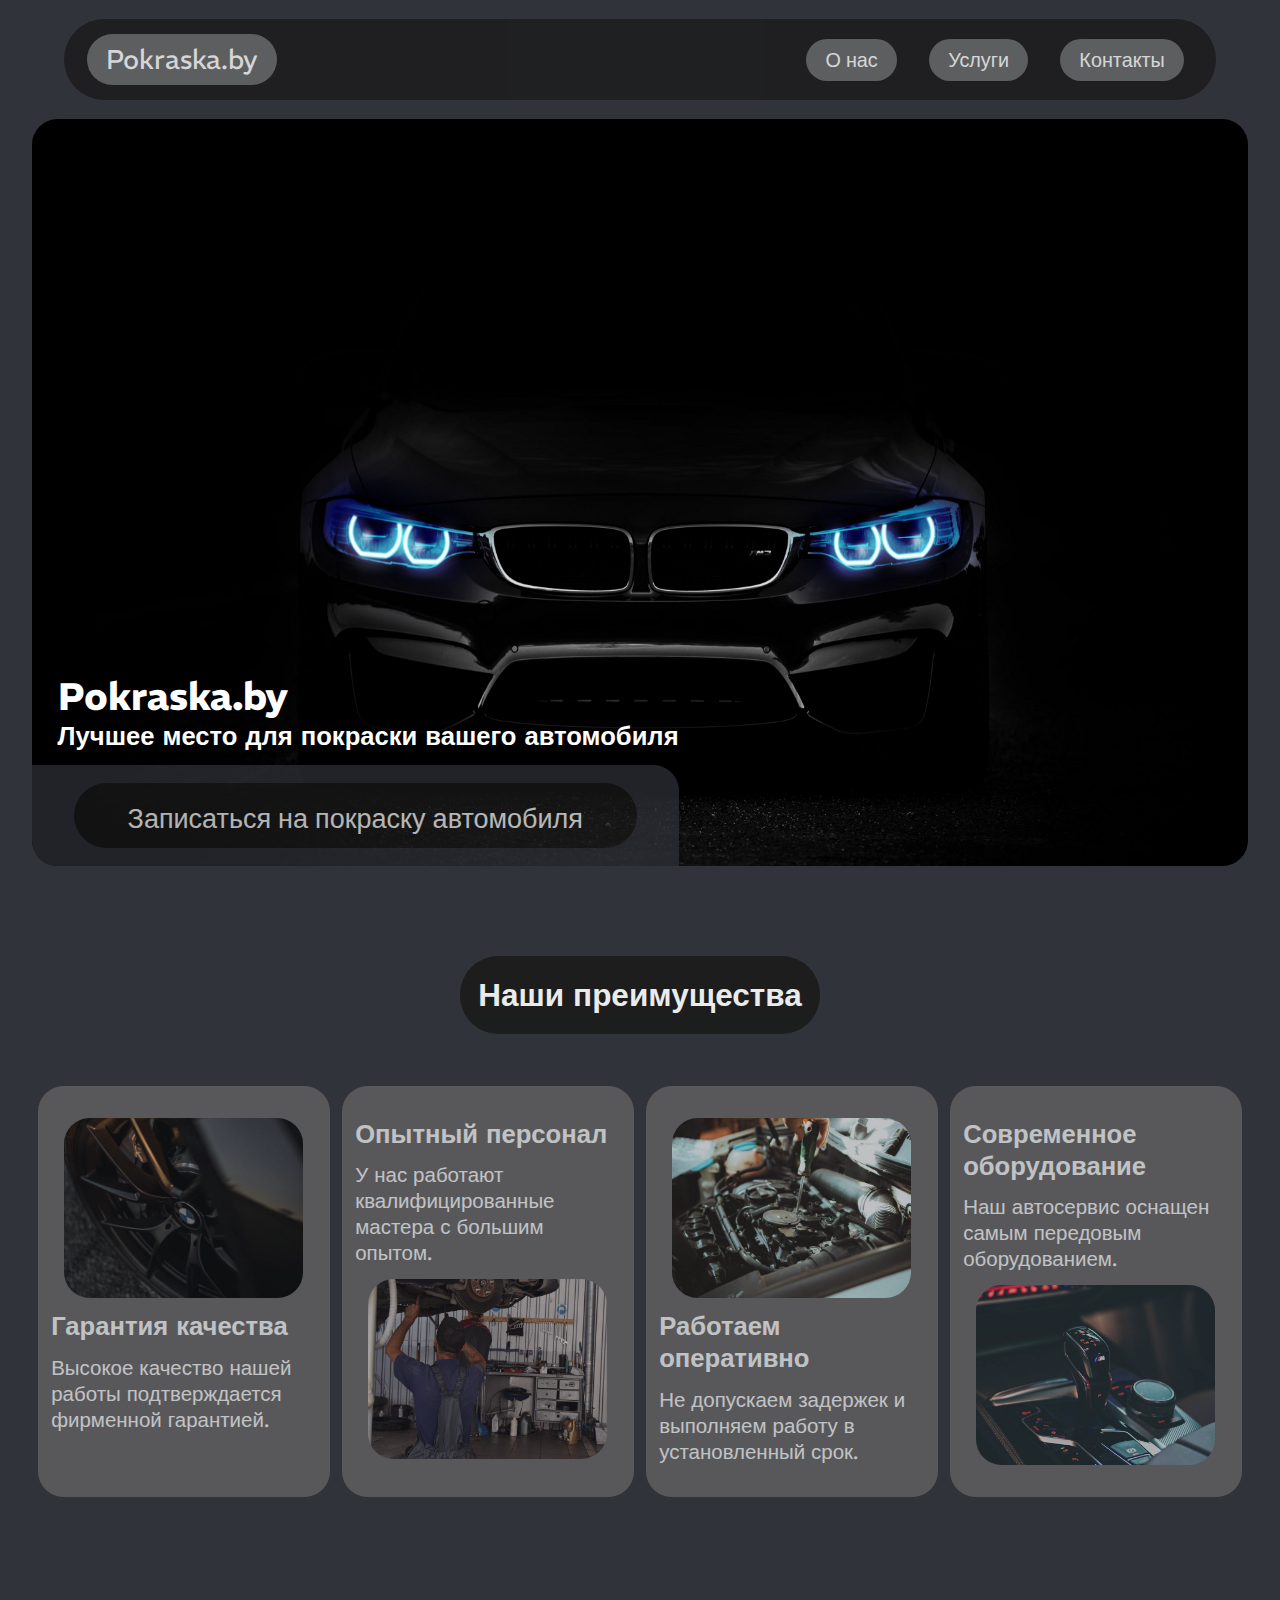
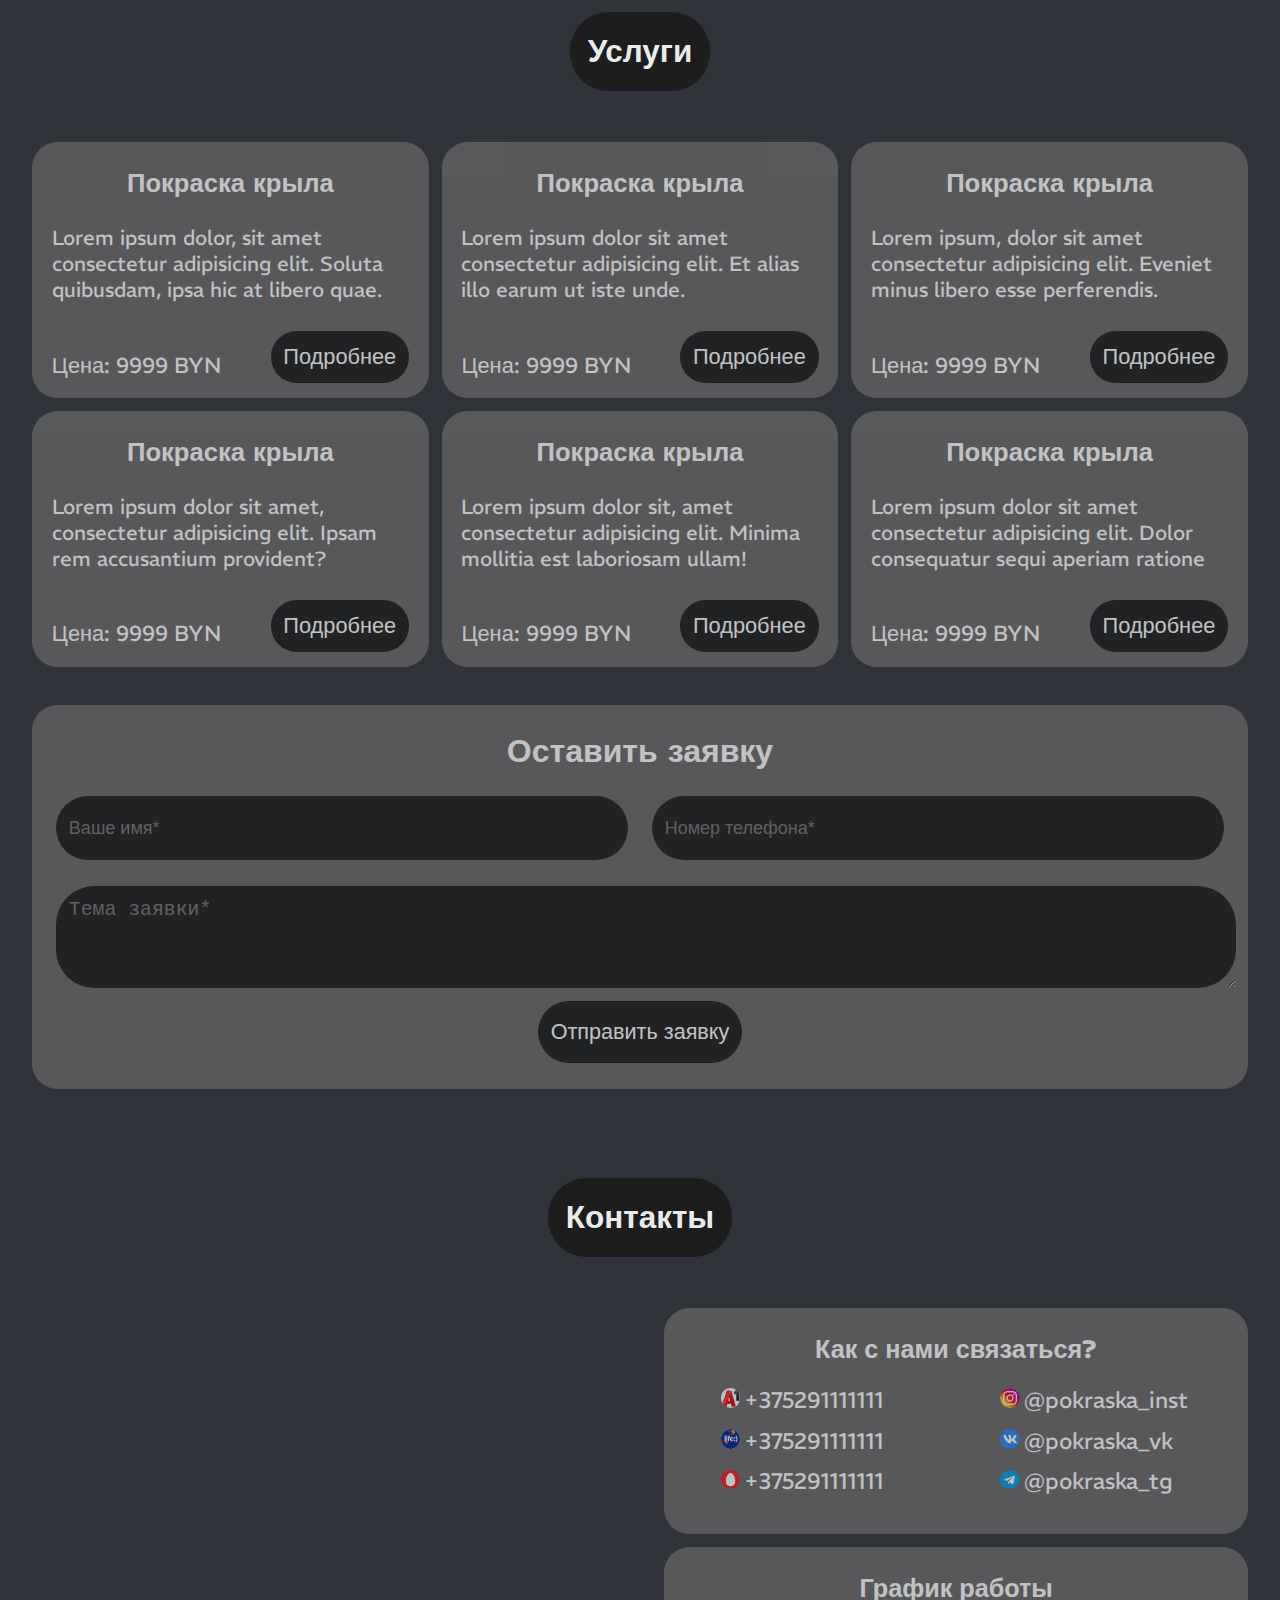
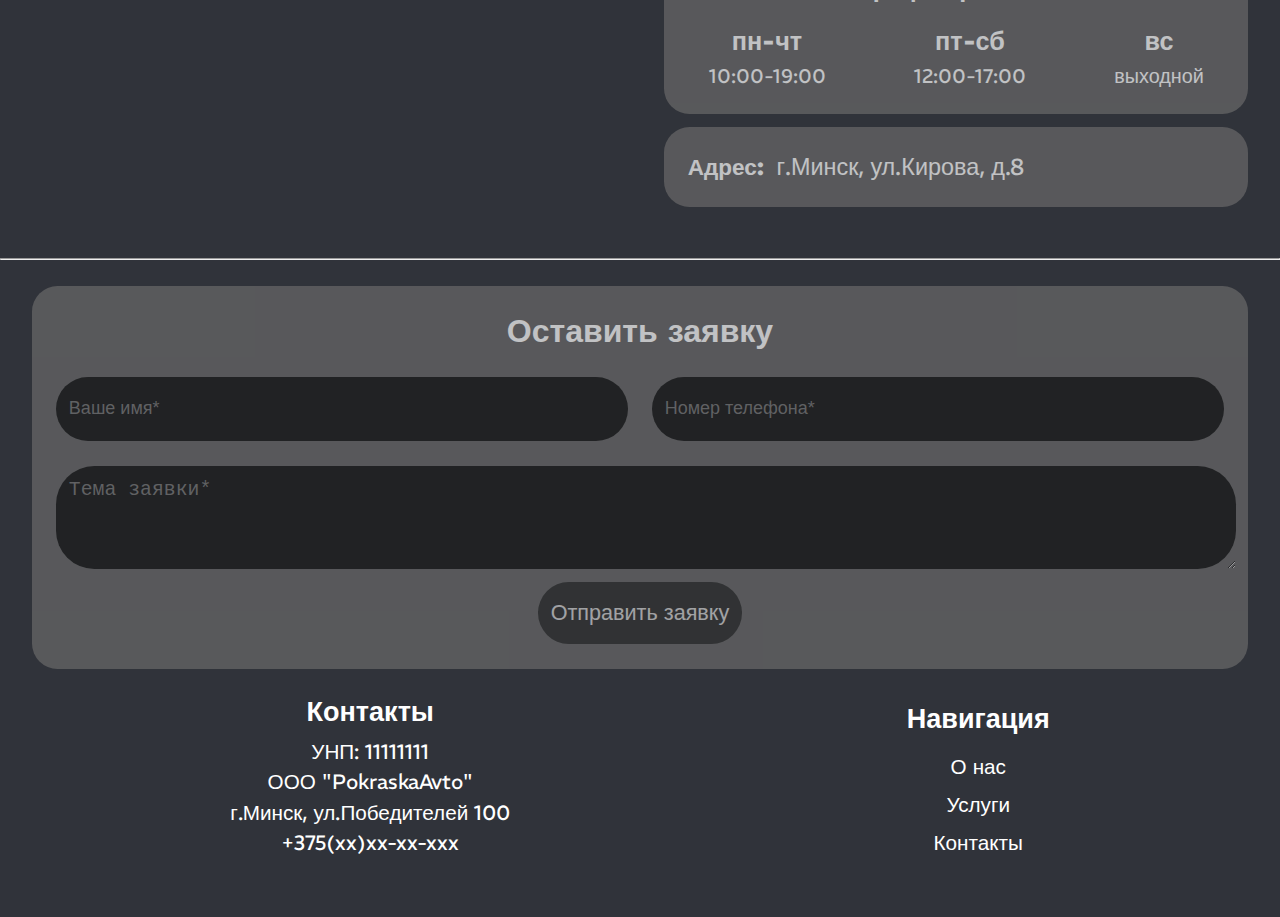
<file: docs/index.html>
<html lang="en">
<head>
    <meta charset="UTF-8">
    <meta name="viewport" content="width=device-width" content="height=device-height" initial-scale=1.0>
    <title>Покраска авто Минск</title>
    <link rel="stylesheet" href="style.css">
    <link rel="preconnect" href="https://fonts.googleapis.com">
<link rel="preconnect" href="https://fonts.gstatic.com" crossorigin>
<link href="https://fonts.googleapis.com/css2?family=REM:ital,wght@0,100..900;1,100..900&display=swap" rel="stylesheet">
</head>
<body>
    <header>
        <div id="header-container">
            <div id="header-setting-container">
                <span id="logo">Pokraska.by</span>
                <span class="set"><a href="#onas">О нас</a></span>
                <span class="set"><a href="#servic">Услуги</a></span>
                <span class="set"><a href="#cont">Контакты</a></span>
                <div id="but-more"><button type="button" id="more"><img src="photo/more.png"></button></div>
            </div>
        </div>
    </header>
    <div id="main-photo">
        <span>
            <h1>Pokraska.by</h1>
            <h3>Лучшее место для покраски вашего автомобиля</h3>
            <div>
                <a href="#">Записаться на покраску автомобиля</a>
            </div>
        </span>
    </div>
    <div id="main-container">
        <h2><a name="onas"></a>Наши преимущества</h2>
        <div id="advantages">
            <span class="top">
                <div>
                    <img src="photo/set1.jpg">
                    <h4>Гарантия качества</h4>
                    <p>Высокое качество нашей работы подтверждается фирменной гарантией.</p>
                </div>
            </span>
            <span class="under">
                <div>
                    <h4>Опытный персонал</h4>
                    <p>У нас работают квалифицированные мастера с большим опытом.</p>
                    <img src="photo/set2.jpg">
                </div>
            </span>
            <span class="top">
                <div>
                    <img src="photo/set3.jpg">
                    <h4>Работаем оперативно</h4>
                    <p>Не допускаем задержек и выполняем работу в установленный срок.</p>
                </div>
            </span>
            <span class="under">
                <div>
                    <h4>Современное оборудование</h4>
                    <p>Наш автосервис оснащен самым передовым оборудованием.</p>
                    <img src="photo/set4.jpg">
                </div>
            </span>
        </div>
        <h2><a name="servic"></a>Услуги</h2>
        <div id="services">
            <div class="container-services">
                <h6>Покраска крыла</h6>
                <div class="external">
                    <span>Lorem ipsum dolor, sit amet consectetur adipisicing elit. Soluta quibusdam, ipsa hic at libero quae.</span>
                    <div class="interior">
                        <p>Цена: 9999 BYN</p>
                        <button type="button">Подробнее</button>
                    </div>
                </div>
            </div>
            <div class="container-services">
                <h6>Покраска крыла</h6>
                <div class="external">
                    <span>Lorem ipsum dolor sit amet consectetur adipisicing elit. Et alias illo earum ut iste unde.</span>
                    <div class="interior">
                        <p>Цена: 9999 BYN</p>
                        <button type="button">Подробнее</button>
                    </div>
                </div>
            </div>
            <div class="container-services">
                <h6>Покраска крыла</h6>
                <div class="external">
                    <span>Lorem ipsum, dolor sit amet consectetur adipisicing elit. Eveniet minus libero esse perferendis.</span>
                    <div class="interior">
                        <p>Цена: 9999 BYN</p>
                        <button type="button">Подробнее</button>
                    </div>
                </div>
            </div>
            <div class="container-services">
                <h6>Покраска крыла</h6>
                <div class="external">
                    <span>Lorem ipsum dolor sit amet, consectetur adipisicing elit. Ipsam rem accusantium provident?</span>
                    <div class="interior">
                        <p>Цена: 9999 BYN</p>
                        <button type="button">Подробнее</button>
                    </div>
                </div>
            </div>
            <div class="container-services">
                <h6>Покраска крыла</h6>
                <div class="external">
                    <span>Lorem ipsum dolor sit, amet consectetur adipisicing elit. Minima mollitia est laboriosam ullam!</span>
                    <div class="interior">
                        <p>Цена: 9999 BYN</p>
                        <button type="button">Подробнее</button>
                    </div>
                </div>
            </div>
            <div class="container-services">
                <h6>Покраска крыла</h6>
                <div class="external">
                    <span>Lorem ipsum dolor sit amet consectetur adipisicing elit. Dolor consequatur sequi aperiam ratione</span>
                    <div class="interior">
                        <p>Цена: 9999 BYN</p>
                        <button type="button">Подробнее</button>
                    </div>
                </div>
            </div>
        </div>
        <div class="zapros">
            <span class="anketa">
                <h5>Оставить заявку</h5>
                <div class="container-anketa">
                    <input type="text" placeholder="Ваше имя*" name="">
                    <input type="tel" placeholder="Номер телефона*" name="">
                    <textarea name="" rows="3" placeholder="Тема заявки*"></textarea>
                    <button type="submit">Отправить заявку</button>
                </div>
            </span>
        </div>
        <h2><a name="cont"></a>Контакты</h2>
        <div id="contacts">
            <iframe src="https://www.google.com/maps/embed?pb=!1m18!1m12!1m3!1d7908.04919198894!2d27.557595294533236!3d53.89483371163342!2m3!1f0!2f0!3f0!3m2!1i1024!2i768!4f13.1!3m3!1m2!1s0x46dbcfc360da48c9%3A0x903c79016f027b8!2z0J3QsNGG0YvRj9C90LDQu9GM0L3RiyDQkNC70ZbQvNC_0ZbQudGB0LrRliDRgdGC0LDQtNGL0ZHQvSDQlNGL0L3QsNC80LA!5e0!3m2!1sru!2sby!4v1731165059250!5m2!1sru!2sby" style="border:0;" allowfullscreen="" loading="lazy" referrerpolicy="no-referrer-when-downgrade"></iframe>
            <div id="conatiner-main-contacts">
                <div id="main-contacts">
                    <h6 >Как с нами связаться?</h6>
                    <div id="mini-container-main-contacts">
                        <div class="cont">
                            <div><img src="photo/a1.png"><a href="tel:375291111111">+375291111111</a></div>
                            <div><img src="photo/life.jpg"><a href="tel:375291111111">+375291111111</a></div>
                            <div><img src="photo/mts.png"><a href="tel:375291111111">+375291111111</a></div>
                        </div>
                        <div class="cont">
                            <div><a href="https://www.instagram.com" target="blank"><img src="photo/inst.png">@pokraska_inst</a></div>
                            <div><a href="https://www.vk.com" target="blank"><img src="photo/vk.png">@pokraska_vk</a></div>
                            <div><a href="https://www.telegram.com" target="blank"><img src="photo/tg.png">@pokraska_tg</a></div>
                        </div>
                    </div>
                </div>
                <div id="main-grafic">
                    <h6>График работы</h6>
                    <div id="container-grafic">
                        <div>
                            <h6>пн-чт</h6>
                            <p>10:00-19:00</p>
                        </div>
                        <div>
                            <h6>пт-сб</h6>
                            <p>12:00-17:00</p>
                        </div>
                        <div>
                            <h6>вс</h6>
                            <p>выходной</p>
                        </div>
                    </div>
                </div>
                <div id="container-adres">
                    <div id="mini-container-adres">
                        <h6>Адрес:</h6>
                        <p>г.Минск, ул.Кирова, д.8</p>
                    </div>
                </div>
            </div>
        </div>
    </div>
    <footer>
        <hr>
        <div id="container-footer">
                <div class="zapros">
                    <span class="anketa">
                        <h5>Оставить заявку</h5>
                        <div class="container-anketa">
                            <input type="text" placeholder="Ваше имя*" name="">
                            <input type="tel" placeholder="Номер телефона*" name="">
                            <textarea name="" rows="3" placeholder="Тема заявки*"></textarea>
                            <button type="submit">Отправить заявку</button>
                        </div>
                    </span>
                </div>
                <div id="container-under-footer">
                    <span>
                        <h5>Контакты</h5>
                        <p>УНП: 11111111</p>
                        <p>ООО "PokraskaAvto"</p>
                        <p><a href="">г.Минск, ул.Победителей 100</a></p>
                        <p><a href="tel:+375111111111">+375(xx)xx-xx-xxx</a></p>
                    </span>
                    <span>
                        <h5>Навигация</h5>
                        <p><a href="#onas">О нас</a></p>
                        <p><a href="#servic">Услуги</a></p>
                        <p><a href="#cont">Контакты</a></p>
                    </span>
                </div>
        </div>
    </footer>
</body>
</html>
</file>
<file: docs/style.css>
* { 
    margin: auto;
    padding: auto;
    color: white;
}
body { 
    z-index: 1;
    background-color: #30333A;
    min-width: 320px;
    font-family: "REM", sans-serif;
    font-optical-sizing: auto;
    font-weight: normal;
    font-style: normal;
}
a { 
    text-decoration: none;
    color: white;
    
}
/* header */
#header-container {
    margin-top: 1.5vmax;
    margin-bottom: 1.5vmax;
    width: 90vw;
    height: 9vh;
}
#header-setting-container {
    display: flex;
    justify-content: flex-end;
    align-items: center;
    height: 100%;
    width: 100%;
    background-color: #1b1b1b;
    opacity: 0.8;
    border-radius: 4vmax;
}
#header-setting-container span {
    margin-left: 0;
    margin-right: 0;
    padding: 0.7vmax 1.5vmax;
    background-color: #696969;
    border-radius: 4vmax;
}
#header-setting-container #logo {
    margin-right: auto;
    margin-left: 2.5vmin;
    font-size: 3vh;
}
#header-setting-container .set {
    margin-right: 2.5vmax;
    font-size: 2.2vh;
}
#but-more {
    display: none;
}
/* main page*/
#main-photo {
    width: 95vw;
    height: 83vmin;
    background-image: url(photo/mainphoto.jpg);
    background-color: black;
    background-size: 100% 100%;
    background-repeat: no-repeat;
    border-radius: 2vmax;
    display: flex;
    align-items: flex-end;
}
#main-photo span { 
    margin: 0;
    background: none;
    width: auto;
    height: auto;
    display: flex;
    justify-content: flex-start;
    flex-direction: column;
}
h1 , h3 { 
    background: none;
    width: 100%;
    font-size: 2vmax;
    margin-left: 2vmax;
}
h1 { 
    font-size: 3vmax;
}
#main-photo div { 
    display: flex;
    background-color: #30333A;
    opacity: 0.7;
    border-radius: 0 2vmax 0 2vmax;
    width: auto;
    height: auto;
    padding: 2vh 0;
    margin-top: 1vmax;
    margin-left: 0;
    margin-right: 0;
}
#main-photo div a { 
    background-color: #1b1b1b;
    padding: 1.5vmax 6vmin;
    border-radius: 7.5vw;
    height: 3vh;
    width: auto;
    font-size: 3vh;
}

/* main advantages */
#main-container { 
    display: flex;
    flex-direction: column;
    width: 95vw;
    height: auto;
}
#main-container h2 {
    padding: 1.5vmax 2vmin;
    background-color: #1b1b1b;
    opacity: 0.9;
    border-radius: 3vmax;
    font-size: 3.5vh;
    margin-bottom: 4vmax;
    margin-top: 7vmax;
}
#main-container h2 a { 
    position: relative;
    bottom: 5vmax;
}
#advantages { 
    display: flex;
    width: 100%;
    height: auto;
    flex-wrap: wrap;
}
#advantages span {
    height: auto;
    width: 24%;
    height: auto;
    border-radius: 2vmax;
    background-color: #696969;
    opacity: 0.7;
    margin-top: 0;
    margin-bottom: 2vmax;
}
#advantages span div { 
    width: 91%;
    height: auto;
    margin: 0;
    margin-left: auto;
    margin-right: auto;
    margin-top: 2vmax;
    margin-bottom: 2vmax;
    display: flex;
    justify-content: space-between;
    flex-direction: column;
}
#advantages span h4 { 
    font-size: 2vmax;
    margin: 0;
    margin: 0.5vmax 0;
    max-width: 100%;
}
#advantages span p { 
    font-size: 1.6vmax;
    margin: 0.5vmax 0;
}
#advantages img { 
    height: 20vmin;
    max-height: 40%;
    width: 90%;
    border-radius: 2vmax;
    object-fit: cover;
    margin-left: auto;
    margin-right: auto;
    margin: auto auto;
    margin-top: 0.5vmax;
    margin-bottom: 0.5vmax;
}
/* main services */

#services { 
    width: 100%;
    height: auto;
    display: flex;
    justify-content: space-between;
    flex-wrap: wrap;
}
.container-services {
    display: inline;
    width: 31vw;
    height: 20vmax;
    border-radius: 2vmax;
    background-color: #696969;
    opacity: 0.7;
    margin: 0;
    margin-bottom: 1vmax;
}
.container-services h6 {
    font-size: 2vmax;
    padding-top: 2vmax;
    padding-bottom: 1vmax;
    border-radius: 1vmax;
    text-align: center;
}
.container-services .external {
    width: 90%;
    height: 13vmax;
    padding: auto;
    margin-bottom: 1vmax;
    display: flex;
    flex-direction: column;
    justify-content: space-between;
}
.container-services .external span { 
    width: 100%;
    height: auto;
    font-size: 1.6vmax;
    align-self: flex-start;
    margin-top: 1vmax;
}
.container-services .external .interior {
    width: 100%;
    height: 3.7vmax;
    display: flex;
    justify-content: space-between;
    margin-bottom: 0vmax;
    margin-top: auto;
}
.container-services .external .interior p { 
    width: auto;
    font-size: 1.7vmax;
    margin-left: 0;
    margin-bottom: 0;
}
.container-services .external .interior button { 
    font-size: 1.7vmax;
    padding: 1vmax 1vw;
    border-radius: 2vmax;
    background-color: #1b1b1b;
    margin-right: 0;
    border: none;
}
/* zapros */
.zapros { 
    width: 100%;
    height: auto;
    background-color: #696969;
    opacity: 0.7;
    border-radius: 2vmax;
    margin: 0;
    display: flex;
    margin-top: 2vmax;
}
.anketa { 
    width: 98%;
    height: auto;
    display: flex;
    flex-direction: column;
}
.zapros .anketa h5 { 
    font-size: 2.5vmax;
    margin-bottom: 2vmax;
    margin-top: 2vmax;
}
.container-anketa { 
    width: 100%;
    height: auto;
    display: flex;
    flex-wrap: wrap;
    margin: 0;
    margin-bottom: 2vmax;
}
.container-anketa input { 
    height: 5vmax;
    width: 48%;
    border-radius: 3vmax;
    padding-left: 1vmax;
    margin-bottom: 2vmax;
    font-size: 2vh;
    border: none;
    background-color: #1b1b1b;
}
.container-anketa textarea { 
    height: 8vmax;
    width: 80%;
    border-radius: 3vmax;
    padding-left: 1vmax;
    padding-top: 1vmax;
    margin: 0;
    margin-left: 1%;
    font-size: 2.2vh;
    border: none;
    background-color: #1b1b1b;
}
.container-anketa button { 
    height: auto;
    width: 17%;
    border-radius: 3vmax;
    padding: 2vh 1vmax;
    font-size: 2.4vh;
    margin: 0;
    margin-top: auto;
    margin-left: auto;
    margin-right: auto;
    background-color: #1b1b1b;
    border: none;
}
/* contacts */
#contacts { 
    width: 100%;
    height: auto;
    display: flex;
    flex-wrap: wrap;
}
iframe { 
    width: 50%;
    height: auto;
    margin: 0;
}
#conatiner-main-contacts {
    width: 48%;
    margin: 0;
    margin-left: auto;
    display: flex;
    flex-direction: column;
}
#main-contacts { 
    width: 100%;
    height: auto;
    display: flex;
    flex-direction: column;
    justify-content: flex-start;
    margin: 0;
    background-color: #696969;
    opacity: 0.7;
    border-radius: 2vmax;
}
#contacts h6 { 
    font-size: 2.8vh;
    margin-top: 0;
    margin-top: 2vmax;
    margin-bottom: 0.6vmax;
}
#mini-container-main-contacts { 
    width: 100%;
    margin-top: 1vmax;
    margin-bottom: 2vmax;
    display: flex;
    justify-content: space-around;
}
.cont div { 
    margin: 0;
    margin-bottom: 1vmax;
    font-size: 2.5vh;
}
.cont div img , .cont div a { 
    height: 2.2vh;
    margin-right: 0.3vmax;
    border-radius: 1.1vh;
}
#main-grafic { 
    width: 100%;
    height: auto;
    display: flex;
    flex-direction: column;
    justify-content: flex-start;
    margin: 0;
    border-radius: 2vmax;
    margin-top: 1vmax;
    justify-content: space-between;
    background-color: #696969;
    opacity: 0.7;
}
#container-grafic { 
    width: 100%;
    margin-left: auto;
    margin-right: 0;
    display: flex;
    justify-content: space-between;
}
#container-grafic div { 
    margin-bottom: 2vmax;
    display: flex;
    justify-content: center;
    flex-direction: column;
}
#container-grafic div h6 { 
    font-size: ;
    margin-top: 1vmax;
}
#container-grafic div p { 
    font-size: 2.2vh;
}
#container-adres { 
    width: 100%;
    height: auto;
    margin: 0;
    border-radius: 2vmax;
    margin-top: 1vmax;
    background-color: #696969;
    opacity: 0.7;
}
#mini-container-adres { 
    width: 96%;
    margin-left: auto;
    margin-right: 0;
    margin-top: 2vmax;
    margin-bottom: 2vmax;
    display: flex;
}
#container-adres h6 { 
    font-size: 2.5vh;
    margin: 0;
    margin-top: auto;
    margin-bottom: auto;
}
#container-adres p { 
    font-size: 2.6vh;
    margin: 0;
    margin-top: auto;
    margin-bottom: auto;
    margin-left: 1vmax;
}
/* footer */ 
footer { 
    width: 100%;
    height: auto;
    background-color: #30333A;
    margin-top: 4vmax;
}
footer .zapros { 
    width: 95%;
    background-color: 	#696969;
    opacity: 0.7;
    margin-bottom: 2vmax;
    margin-left: auto;
    margin-right: auto;
}
footer .zapros button { 
    background-color: 	#1b1b1b;
    opacity: 0.7;
}
footer #container-footer { 
    display: flex;
    flex-wrap: wrap;
    height: auto;
}
footer div #container-under-footer { 
    width: 95%;
    height: auto;
    display: flex;
    justify-content: space-around;
    font-size: 2vh;
    margin-bottom: 3vmax;
}
footer div #container-under-footer span h5 { 
    font-size: 3vh;
    margin-bottom: 1.2vh;
}
footer div #container-under-footer span p { 
    font-size: 2.3vh;
    margin-bottom: 0.5vh;
}
footer div #container-under-footer span { 
    display: flex;
    justify-content: center;
    flex-direction: column;
    margin-bottom: 2vh;
    margin-top: 0;
}




@media screen and (max-width: 1300px) {
    #advantages span div { 
        height: auto;
    }
}
@media screen and (max-width: 1050px) {
    #advantages span { 
        width: 48%;
        margin-bottom: 2vmax;
    }
    #advantages span div { 
        width: 88%;
        height: auto;
    }
    #advantages span h4 { 
        font-size: 3vmax;
        margin: 0.5vmax 0;
    }
    #advantages span p { 
        font-size: 2vmax;
        margin: 0.5vmax 0;
    }
    #advantages span img { 
        height: 24vmin;
        margin-top: 0.5vmax;
        margin-bottom: 0.5vmax;
    }
}
@media screen and (max-width: 440px) {
    #advantages span { 
        width: 100%;
        margin-bottom: 2vmax;
    }
    #advantages span div { 
        width: 88%;
        height: auto;
    }
    #advantages span h4 { 
        font-size: 2.5vmax;
        margin: 0.5vmax 0;
    }
    #advantages span p { 
        font-size: 2vmax;
        margin: 0.5vmax 0;
        margin-bottom: 1vmax;
    }
    #advantages span img { 
        height: 40vmin;
        width: 90%;
        margin-top: 0.5vmax;
        margin-bottom: 0.5vmax;
    }
}
@media screen and (max-width:800px) {
    iframe { 
        width: 100%;
        height: 40vmax;
    }
    #conatiner-main-contacts { 
        width: 100%;
        margin-top: 1vmax;
    }
}
@media screen and (max-width:790px) {
    .container-services { 
        width: 45vw;
    }
    .set { 
        display: none;
    }
    #but-more button { 
        height: 100%;
        width: 100%;
        background: #696969;
        border: none;
        border-radius: 3.5vmax;
        padding: 0;
    }
    #but-more img { 
        width: 100%;
        height: 100%;
        background-color: none;
        filter: invert(1);
    }
    #but-more {
        height: 3vh;
        width: 3vh;
        border-radius: 3vh;
        background-color: #696969;
        padding: 1.5vh 1.5vh;
        display: inline;
        margin: 0;
        margin-left: auto;
        margin-right: 3vw;
    }
    .container-anketa input { 
        height: 6vmax;
        width: 98%;
        margin-bottom: 2vmax;
    }

}
@media screen and (max-width:510px) {
    .container-services {
        height: 26vmax;
        width: 49%;
    }
    .container-services .external { 
        height: 15vmax;
    }
    .container-services .external .interior { 
        flex-direction: column;
        justify-content: flex-start;
        height: 4vmax;
    }
    .container-services .external .interior p { 
        margin-top: 1vmax;
    }
    .container-services .external .interior button { 
        margin-left: 0;
        margin-right: auto;
        margin-left: auto;
        margin-top: 1vmax;
    }
    footer div #container-under-footer { 
        justify-content: center;
        flex-direction: column;
    }
    footer div #container-under-footer span { 
        display: flex;
        justify-content: center;
        flex-direction: column;
        margin-bottom: 2vh;
    }
    #main-photo div a { 
        font-size: 2.5vh;
    }
}
@media screen and (max-width:560px) {
    #main-photo div a { 
        font-size: 2.5vh;
    }
}
@media screen and (max-width:470px) {
    #main-photo div a { 
        font-size: 2.2vh;
    }
}
@media screen and (max-width:420px) {
    #main-photo div a { 
        font-size: 1.8vh;
    }
    #mini-container-main-contacts { 
        flex-direction: column;
    }
    .cont { 
        margin: 0;
        margin-bottom: 1vmax;
        margin-left: 2vmax;
    }
}
@media screen and (max-width:350px) {
    #main-container h2 {
        font-size: 3vh;
    }
    #mini-container-adres p { 
        font-size: 2.2vh;
    }
    .container-services { 
        height: auto;
        padding-bottom: 5vmax;
    }
}
@media screen and (max-width: 670px) {
    .container-anketa button { 
        width: 65%;
    }
}
@media screen and (max-width: 600px) {
    #main-photo span { 
        width: 100%;
    }
    #main-photo div { 
        border-radius: 0 0 2vmax 2vmax;
    }
    #main-photo h3 { 
        width: 70%;
    }
}
@media screen and (max-width: 1000px) { 
    .container-anketa input { 
        padding-left: 2vmax;
    }
    .container-anketa textarea { 
        padding-left: 2vmax;
    }
}
@media screen and (max-width: 1320px) { 
    .container-anketa textarea {
        width: 100%;
        margin-bottom: 1vmax;
    }
    .container-anketa button {
        width: auto;
    }
}
</file>
